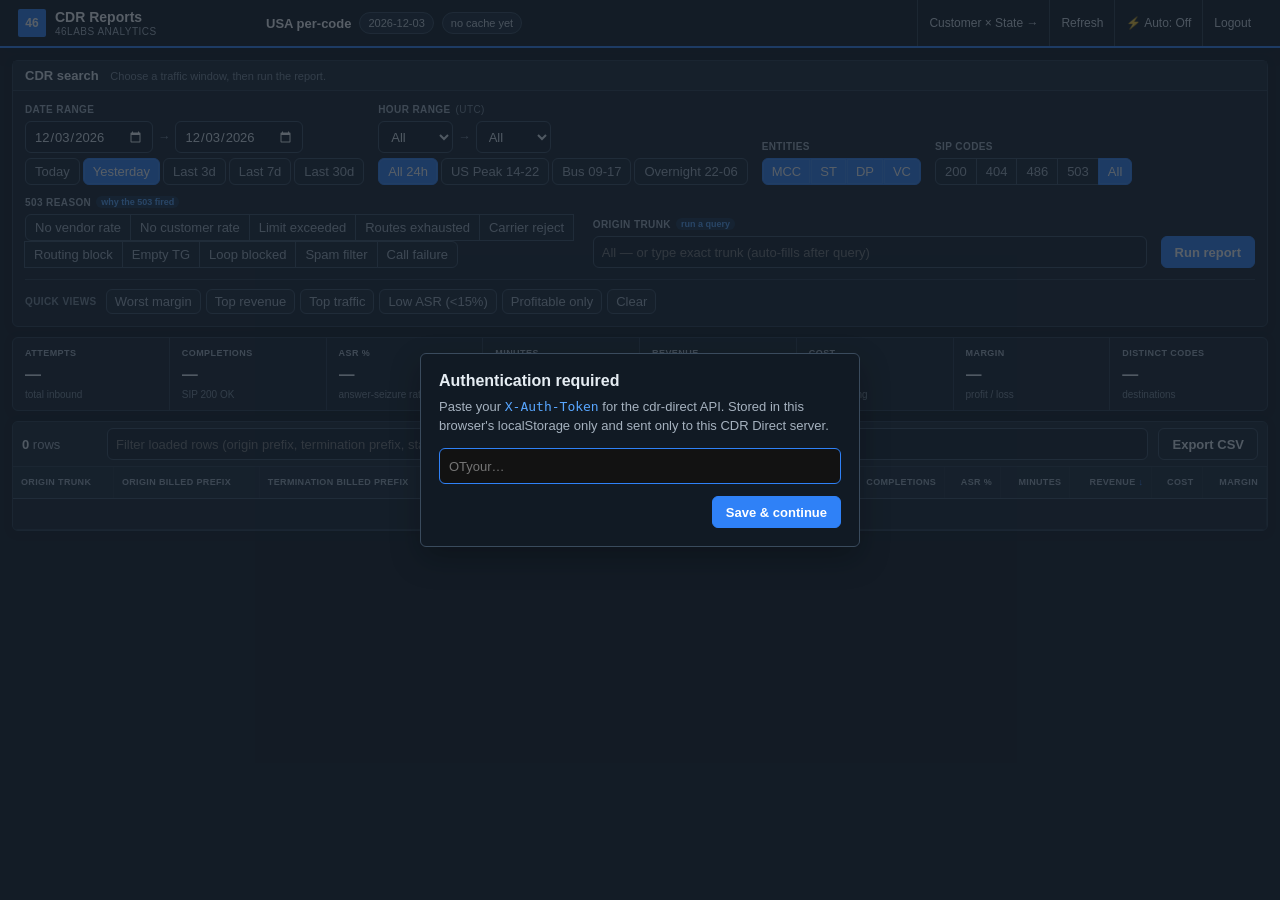
<file: templates/index.html>
<!DOCTYPE html>
<html lang="en">
<head>
  <meta charset="UTF-8">
  <meta name="viewport" content="width=device-width, initial-scale=1.0">
  <meta name="cdr-auth-mode" content="{{ auth_mode|default('token') }}">
  <title>CDR Reports | 46labs</title>
  <link rel="stylesheet" href="/static/style.css?v=20">
</head>
<body>
  <header>
    <div class="brand">
      <span class="brand-mark">46</span>
      <div>
        <h1>CDR Reports</h1>
        <span class="brand-subtitle">46labs analytics</span>
      </div>
    </div>
    <div class="env-tag">
      <strong>USA per-code</strong>
      <span class="pill" id="window-label">—</span>
      <span class="pill cache-pill" id="cache-pill" title="Cache freshness — click to force refresh">—</span>
    </div>
    <div class="header-actions">
      <a class="link" href="/customer-state" title="Customer × State report">Customer × State →</a>
      <button id="btn-force-refresh" class="link" title="Bypass cache and recompute now">Refresh</button>
      <button id="btn-auto" class="link" title="Auto-refresh on filter change">Auto: Off</button>
      <button id="btn-logout" class="link" title="Forget stored token">Logout</button>
    </div>
  </header>

  <main>
    <section class="filters card">
      <div class="section-heading">
        <div>
          <h2>CDR search</h2>
          <p>Choose a traffic window, then run the report.</p>
        </div>
      </div>
      <div class="row">

        <div class="field">
          <label>Date range</label>
          <div class="input-row">
            <input type="date" id="start-date">
            <span class="muted" style="font-size:0.78rem;">→</span>
            <input type="date" id="end-date">
          </div>
          <div class="preset-bar" id="date-presets">
            <button class="preset" data-preset="today">Today</button>
            <button class="preset active" data-preset="yesterday">Yesterday</button>
            <button class="preset" data-preset="last3">Last 3d</button>
            <button class="preset" data-preset="last7">Last 7d</button>
            <button class="preset" data-preset="last30">Last 30d</button>
          </div>
        </div>

        <div class="field">
          <label>Hour range <span class="muted" style="font-weight:400;">(UTC)</span></label>
          <div class="input-row">
            <select id="start-hour" style="min-width:75px;">
              <option value="">All</option>
            </select>
            <span class="muted" style="font-size:0.78rem;">→</span>
            <select id="end-hour" style="min-width:75px;">
              <option value="">All</option>
            </select>
          </div>
          <div class="preset-bar" id="hour-presets">
            <button class="preset active" data-hour-preset="all">All 24h</button>
            <button class="preset" data-hour-preset="peak-us">US Peak 14-22</button>
            <button class="preset" data-hour-preset="business">Bus 09-17</button>
            <button class="preset" data-hour-preset="overnight">Overnight 22-06</button>
          </div>
        </div>

        <div class="field">
          <label>Entities</label>
          <div class="chip-group" id="entity-chips">
            <button class="chip active" data-entity="MyCallConnect">MCC</button>
            <button class="chip active" data-entity="SalamTalk">ST</button>
            <button class="chip active" data-entity="Dialphone">DP</button>
            <button class="chip active" data-entity="Vestacall">VC</button>
          </div>
        </div>

        <div class="field">
          <label>SIP codes</label>
          <div class="chip-group" id="sip-chips">
            <button class="chip" data-sip="200">200</button>
            <button class="chip" data-sip="404">404</button>
            <button class="chip" data-sip="486">486</button>
            <button class="chip" data-sip="503">503</button>
            <button class="chip active" data-sip="all">All</button>
          </div>
        </div>

        <div class="field grow" id="reason-field" style="display:none">
          <label>
            503 reason
            <span class="customer-badge">why the 503 fired</span>
          </label>
          <div class="chip-group" id="reason-chips">
            <button class="chip" data-reason="NO_VENDOR_RATE">No vendor rate</button>
            <button class="chip" data-reason="NO_CUSTOMER_RATE">No customer rate</button>
            <button class="chip" data-reason="LIMITS_EXCEEDED">Limit exceeded</button>
            <button class="chip" data-reason="ROUTES_EXHAUSTED">Routes exhausted</button>
            <button class="chip" data-reason="CARRIER_REJECT">Carrier reject</button>
            <button class="chip" data-reason="EX_ROUTING_BLOCK">Routing block</button>
            <button class="chip" data-reason="EMPTY_TG_LIST">Empty TG</button>
            <button class="chip" data-reason="LOOP_BLOCKED">Loop blocked</button>
            <button class="chip" data-reason="SPAM_FILTER">Spam filter</button>
            <button class="chip" data-reason="CALL_FAILURE">Call failure</button>
          </div>
        </div>


        <div class="field grow">
          <label for="customer-search">
            Origin trunk
            <span id="customer-badge" class="customer-badge">all entities</span>
          </label>
          <input type="text" id="customer-search" list="customer-list" placeholder="All — or type exact trunk (auto-fills after query)" autocomplete="off">
          <datalist id="customer-list"></datalist>
        </div>

        <div class="field">
          <label>&nbsp;</label>
          <button id="btn-run" class="btn-primary">Run report</button>
        </div>

      </div>

      <div class="quick-actions" id="quick-actions">
        <span class="qa-label">Quick views</span>
        <button class="qa-btn" data-qa="worst-margin">Worst margin</button>
        <button class="qa-btn" data-qa="top-revenue">Top revenue</button>
        <button class="qa-btn" data-qa="top-traffic">Top traffic</button>
        <button class="qa-btn" data-qa="fas-suspect">Low ASR (&lt;15%)</button>
        <button class="qa-btn" data-qa="profitable">Profitable only</button>
        <button class="qa-btn" data-qa="clear">Clear</button>
      </div>

      <div id="status" class="status"></div>
    </section>

    <section class="headline">
      <div class="stat-card">
        <span class="stat-label">Attempts</span>
        <span class="stat-value" id="stat-attempts">—</span>
        <span class="stat-sub" id="stat-attempts-sub">total inbound</span>
      </div>
      <div class="stat-card">
        <span class="stat-label">Completions</span>
        <span class="stat-value" id="stat-completions">—</span>
        <span class="stat-sub" id="stat-completions-sub">SIP 200 OK</span>
      </div>
      <div class="stat-card">
        <span class="stat-label">ASR %</span>
        <span class="stat-value" id="stat-asr">—</span>
        <span class="stat-sub">answer-seizure ratio</span>
      </div>
      <div class="stat-card">
        <span class="stat-label">Minutes</span>
        <span class="stat-value" id="stat-minutes">—</span>
        <span class="stat-sub">billed (completed)</span>
      </div>
      <div class="stat-card">
        <span class="stat-label">Revenue</span>
        <span class="stat-value" id="stat-revenue">—</span>
        <span class="stat-sub">customer billing</span>
      </div>
      <div class="stat-card">
        <span class="stat-label">Cost</span>
        <span class="stat-value" id="stat-cost">—</span>
        <span class="stat-sub">vendor billing</span>
      </div>
      <div class="stat-card">
        <span class="stat-label">Margin</span>
        <span class="stat-value" id="stat-margin">—</span>
        <span class="stat-sub" id="stat-margin-sub">profit / loss</span>
      </div>
      <div class="stat-card">
        <span class="stat-label">Distinct codes</span>
        <span class="stat-value" id="stat-codes">—</span>
        <span class="stat-sub" id="stat-codes-sub">destinations</span>
      </div>
    </section>

    <section class="duration-card card" id="duration-card" style="display:none">
      <div class="section-heading">
        <div>
          <h2>Call duration</h2>
          <p>Distribution of completed (SIP 200) calls by talk time · <span id="dur-acd" class="muted">—</span></p>
        </div>
      </div>
      <div class="duration-bars" id="duration-bars"></div>
    </section>

    <section class="table-card card view-code" id="table-card">
      <div class="table-toolbar">
        <span class="row-count"><strong id="row-count">0</strong> rows</span>
        <input type="text" id="filter-input" placeholder="Filter loaded rows (origin prefix, termination prefix, state, ratecenter, origin trunk)…">
        <button id="btn-csv" class="btn-secondary">Export CSV</button>
      </div>
      <div class="table-scroll" id="table-scroll">
        <table id="results-table">
          <thead>
            <tr id="head-row">
              <th data-sort="customer" class="col-customer">Origin trunk</th>
              <th data-sort="code">Origin billed prefix</th>
              <th data-sort="term_code">Termination billed prefix</th>
              <th data-sort="ocn">OCN</th>
              <th data-sort="state">State</th>
              <th data-sort="ratecenter">Ratecenter</th>
              <th data-sort="x5u_url">STIR X5U</th>
              <th data-sort="attest">Attest</th>
              <th data-sort="attempts" class="num">Attempts</th>
              <th data-sort="completions" class="num">Completions</th>
              <th data-sort="asr_pct" class="num">ASR %</th>
              <th data-sort="minutes" class="num">Minutes</th>
              <th data-sort="revenue" class="num">Revenue</th>
              <th data-sort="cost" class="num">Cost</th>
              <th data-sort="margin" class="num">Margin</th>
            </tr>
          </thead>
          <tbody id="results-body">
            <tr><td colspan="15" class="muted center">No data yet — pick a date and click <strong>Run query</strong> (or enable ⚡ Auto)</td></tr>
          </tbody>
        </table>
      </div>
    </section>
  </main>

  <div id="token-modal" class="modal hidden">
    <div class="modal-content">
      <h2>Authentication required</h2>
      <p>
        Paste your <code>X-Auth-Token</code> for the cdr-direct API.
        Stored in this browser's localStorage only and sent only to this CDR Direct server.
      </p>
      <input type="password" id="token-input" placeholder="OTyour…" autocomplete="off">
      <div class="modal-buttons">
        <button id="btn-token-save" class="btn-primary">Save &amp; continue</button>
      </div>
    </div>
  </div>

  <script src="/static/app.js?v=21"></script>
</body>
</html>
</file>
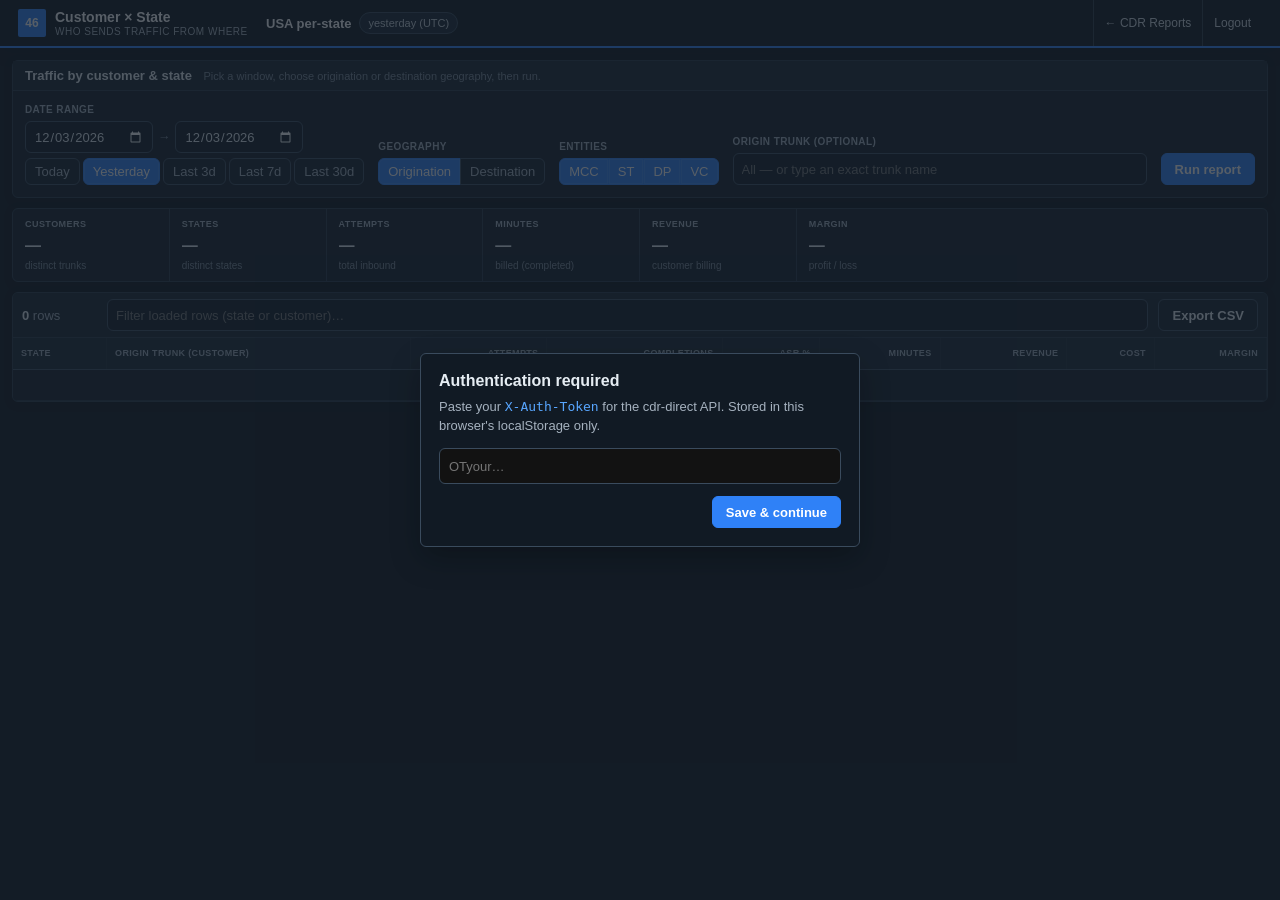
<file: templates/customer_state.html>
<!DOCTYPE html>
<html lang="en">
<head>
  <meta charset="UTF-8">
  <meta name="viewport" content="width=device-width, initial-scale=1.0">
  <meta name="cdr-auth-mode" content="{{ auth_mode|default('token') }}">
  <title>Customer × State | 46labs</title>
  <link rel="stylesheet" href="/static/style.css?v=16">
</head>
<body>
  <header>
    <div class="brand">
      <span class="brand-mark">46</span>
      <div>
        <h1>Customer × State</h1>
        <span class="brand-subtitle">who sends traffic from where</span>
      </div>
    </div>
    <div class="env-tag">
      <strong>USA per-state</strong>
      <span class="pill" id="window-label">—</span>
    </div>
    <div class="header-actions">
      <a class="link" href="/ui" title="Back to the per-code dashboard">← CDR Reports</a>
      <button id="btn-logout" class="link" title="Forget stored token">Logout</button>
    </div>
  </header>

  <main>
    <section class="filters card">
      <div class="section-heading">
        <div>
          <h2>Traffic by customer &amp; state</h2>
          <p>Pick a window, choose origination or destination geography, then run.</p>
        </div>
      </div>
      <div class="row">

        <div class="field">
          <label>Date range</label>
          <div class="input-row">
            <input type="date" id="start-date">
            <span class="muted" style="font-size:0.78rem;">→</span>
            <input type="date" id="end-date">
          </div>
          <div class="preset-bar" id="date-presets">
            <button class="preset" data-preset="today">Today</button>
            <button class="preset active" data-preset="yesterday">Yesterday</button>
            <button class="preset" data-preset="last3">Last 3d</button>
            <button class="preset" data-preset="last7">Last 7d</button>
            <button class="preset" data-preset="last30">Last 30d</button>
          </div>
        </div>

        <div class="field">
          <label>Geography</label>
          <div class="chip-group" id="side-chips">
            <button class="chip active" data-side="orig" title="Where the customer sends FROM (orig_state)">Origination</button>
            <button class="chip" data-side="term" title="Where the call terminates TO (term_state)">Destination</button>
          </div>
        </div>

        <div class="field">
          <label>Entities</label>
          <div class="chip-group" id="entity-chips">
            <button class="chip active" data-entity="MyCallConnect">MCC</button>
            <button class="chip active" data-entity="SalamTalk">ST</button>
            <button class="chip active" data-entity="Dialphone">DP</button>
            <button class="chip active" data-entity="Vestacall">VC</button>
          </div>
        </div>

        <div class="field grow">
          <label for="customer-search">Origin trunk (optional)</label>
          <input type="text" id="customer-search" placeholder="All — or type an exact trunk name" autocomplete="off">
        </div>

        <div class="field">
          <label>&nbsp;</label>
          <button id="btn-run" class="btn-primary">Run report</button>
        </div>

      </div>
      <div id="status" class="status"></div>
    </section>

    <section class="headline">
      <div class="stat-card">
        <span class="stat-label">Customers</span>
        <span class="stat-value" id="stat-customers">—</span>
        <span class="stat-sub">distinct trunks</span>
      </div>
      <div class="stat-card">
        <span class="stat-label">States</span>
        <span class="stat-value" id="stat-states">—</span>
        <span class="stat-sub">distinct states</span>
      </div>
      <div class="stat-card">
        <span class="stat-label">Attempts</span>
        <span class="stat-value" id="stat-attempts">—</span>
        <span class="stat-sub">total inbound</span>
      </div>
      <div class="stat-card">
        <span class="stat-label">Minutes</span>
        <span class="stat-value" id="stat-minutes">—</span>
        <span class="stat-sub">billed (completed)</span>
      </div>
      <div class="stat-card">
        <span class="stat-label">Revenue</span>
        <span class="stat-value" id="stat-revenue">—</span>
        <span class="stat-sub">customer billing</span>
      </div>
      <div class="stat-card">
        <span class="stat-label">Margin</span>
        <span class="stat-value" id="stat-margin">—</span>
        <span class="stat-sub">profit / loss</span>
      </div>
    </section>

    <section class="table-card card" id="table-card">
      <div class="table-toolbar">
        <span class="row-count"><strong id="row-count">0</strong> rows</span>
        <input type="text" id="filter-input" placeholder="Filter loaded rows (state or customer)…">
        <button id="btn-csv" class="btn-secondary">Export CSV</button>
      </div>
      <div class="table-scroll" id="table-scroll">
        <table id="results-table">
          <thead>
            <tr id="head-row">
              <th data-sort="state">State</th>
              <th data-sort="customer">Origin trunk (customer)</th>
              <th data-sort="attempts" class="num">Attempts</th>
              <th data-sort="completions" class="num">Completions</th>
              <th data-sort="asr_pct" class="num">ASR %</th>
              <th data-sort="minutes" class="num">Minutes</th>
              <th data-sort="revenue" class="num">Revenue</th>
              <th data-sort="cost" class="num">Cost</th>
              <th data-sort="margin" class="num">Margin</th>
            </tr>
          </thead>
          <tbody id="results-body">
            <tr><td colspan="9" class="muted center">No data yet — pick a date and click <strong>Run report</strong></td></tr>
          </tbody>
        </table>
      </div>
    </section>
  </main>

  <div id="token-modal" class="modal hidden">
    <div class="modal-content">
      <h2>Authentication required</h2>
      <p>Paste your <code>X-Auth-Token</code> for the cdr-direct API. Stored in this browser's localStorage only.</p>
      <input type="password" id="token-input" placeholder="OTyour…" autocomplete="off">
      <div class="modal-buttons">
        <button id="btn-token-save" class="btn-primary">Save &amp; continue</button>
      </div>
    </div>
  </div>

  <script src="/static/customer_state.js?v=2"></script>
</body>
</html>
</file>
<file: static/style.css>
:root {
  color-scheme: dark;
  --page: #0b1118;
  --panel: #111a24;
  --panel-soft: #16212d;
  --nav: #0a1119;
  --nav-hover: #1b2936;
  --line: #263544;
  --line-strong: #3a4b5d;
  --text: #e6edf3;
  --text-soft: #a6b2bf;
  --muted: #7d8b99;
  --blue: #2f81f7;
  --blue-dark: #58a6ff;
  --blue-soft: #142c46;
  --green: #3fb950;
  --green-soft: #132b1d;
  --red: #ff5d5d;
  --red-soft: #321b21;
  --amber: #e3a72f;
  --amber-soft: #302715;
  --radius: 6px;
}

* { box-sizing: border-box; }
html, body { margin: 0; min-height: 100%; }

body {
  background: var(--page);
  color: var(--text);
  font-family: Arial, Helvetica, sans-serif;
  font-size: 13px;
  -webkit-font-smoothing: antialiased;
}

button, input, select { font: inherit; }
button { touch-action: manipulation; }

header {
  min-height: 48px;
  display: flex;
  align-items: center;
  gap: 18px;
  padding: 0 18px;
  color: #fff;
  background: var(--nav);
  border-bottom: 2px solid var(--blue);
  box-shadow: 0 3px 16px rgba(0, 0, 0, .24);
  position: sticky;
  top: 0;
  z-index: 50;
}

.brand {
  min-width: 230px;
  display: flex;
  align-items: center;
  gap: 9px;
}

.brand-mark {
  width: 28px;
  height: 28px;
  display: inline-flex;
  align-items: center;
  justify-content: center;
  border-radius: 2px;
  color: #fff;
  background: var(--blue);
  font-size: 12px;
  font-weight: 700;
}

.brand h1 {
  margin: 0;
  font-size: 14px;
  line-height: 16px;
  font-weight: 600;
}

.brand-subtitle {
  display: block;
  margin-top: 1px;
  color: #aeb9c3;
  font-size: 10px;
  line-height: 11px;
  text-transform: uppercase;
  letter-spacing: .05em;
}

.env-tag {
  flex: 1;
  display: flex;
  align-items: center;
  gap: 8px;
  color: #cbd3da;
}

.env-tag strong {
  color: #fff;
  font-weight: 600;
}

.pill {
  min-height: 22px;
  display: inline-flex;
  align-items: center;
  padding: 2px 8px;
  color: #cbd3da;
  background: #152230;
  border: 1px solid #354555;
  border-radius: 11px;
  font-size: 11px;
}

.cache-pill { cursor: pointer; }
.cache-pill.fresh { color: #84d99c; border-color: #39704a; }
.cache-pill.stale { color: #ffd071; border-color: #765d2b; }
.cache-pill.miss { color: #8fc4fa; border-color: #3f668b; }
.cache-pill.refreshing::before {
  content: '';
  width: 7px;
  height: 7px;
  margin-right: 5px;
  border: 1px solid currentColor;
  border-top-color: transparent;
  border-radius: 50%;
  animation: spin .8s linear infinite;
}

.header-actions { display: flex; align-items: stretch; align-self: stretch; }
.link {
  display: flex;
  align-items: center;
  padding: 0 11px;
  color: #d5dde4;
  background: transparent;
  border: 0;
  border-left: 1px solid #2d3a46;
  font: inherit;
  font-size: 12px;
  line-height: 1;
  text-decoration: none;
  white-space: nowrap;
  cursor: pointer;
}
.link:hover { color: #fff; background: var(--nav-hover); text-decoration: none; }
.link:visited { color: #d5dde4; }

main {
  width: 100%;
  max-width: 1920px;
  margin: 0 auto;
  padding: 12px;
}

.card {
  margin-bottom: 10px;
  padding: 12px;
  background: var(--panel);
  border: 1px solid var(--line);
  border-radius: var(--radius);
  box-shadow: 0 2px 8px rgba(0, 0, 0, .16);
}

.filters {
  position: sticky;
  top: 51px;
  z-index: 40;
}

.section-heading {
  display: flex;
  align-items: center;
  min-height: 30px;
  margin: -12px -12px 11px;
  padding: 7px 12px;
  background: var(--panel-soft);
  border-bottom: 1px solid var(--line);
}

.section-heading h2 {
  margin: 0;
  font-size: 13px;
  font-weight: 600;
}

.section-heading p {
  display: inline;
  margin: 0 0 0 8px;
  color: var(--muted);
  font-size: 11px;
}

.section-heading h2, .section-heading p { display: inline-block; }

.filters .row {
  display: flex;
  flex-wrap: wrap;
  align-items: flex-end;
  gap: 10px 14px;
}

.field {
  min-width: 0;
  display: flex;
  flex-direction: column;
  gap: 5px;
}

.field.grow { flex: 1 1 250px; min-width: 210px; }
.field label {
  min-height: 14px;
  display: flex;
  align-items: center;
  gap: 5px;
  color: var(--text-soft);
  font-size: 10px;
  font-weight: 700;
  letter-spacing: .04em;
  text-transform: uppercase;
}

.input-row { display: flex; align-items: center; gap: 5px; }
.customer-badge {
  padding: 1px 5px;
  color: var(--blue-dark);
  background: var(--blue-soft);
  border-radius: 8px;
  font-size: 9px;
  font-weight: 600;
  letter-spacing: 0;
  text-transform: none;
}
.customer-badge.empty { color: var(--red); background: var(--red-soft); }

.field input[type="date"],
.field input[type="text"],
.field select,
.table-toolbar input[type="text"] {
  height: 32px;
  min-width: 125px;
  padding: 5px 8px;
  color: var(--text);
  background: #0e1721;
  border: 1px solid var(--line-strong);
  border-radius: var(--radius);
  outline: 0;
}

.field input[type="text"] { width: 100%; }
.field input:focus, .field select:focus, .table-toolbar input:focus {
  border-color: var(--blue);
  box-shadow: 0 0 0 1px var(--blue);
}

.preset-bar {
  display: flex;
  flex-wrap: wrap;
  gap: 3px;
}

.preset, .chip, .qa-btn {
  min-height: 27px;
  padding: 4px 9px;
  color: var(--text-soft);
  background: #121d28;
  border: 1px solid var(--line-strong);
  border-radius: var(--radius);
  cursor: pointer;
  white-space: nowrap;
}

.preset:hover, .chip:hover, .qa-btn:hover {
  color: var(--blue-dark);
  border-color: var(--blue);
}

.preset.active, .chip.active {
  color: #fff;
  background: var(--blue);
  border-color: var(--blue);
  box-shadow: inset 0 0 0 1px rgba(255, 255, 255, .08);
}

.chip-group {
  display: flex;
  flex-wrap: wrap;
  gap: 0;
}

.chip-group .chip { margin-left: -1px; border-radius: 0; }
.chip-group .chip:first-child { margin-left: 0; border-radius: var(--radius) 0 0 var(--radius); }
.chip-group .chip:last-child { border-radius: 0 var(--radius) var(--radius) 0; }

.btn-primary, .btn-secondary {
  min-height: 32px;
  padding: 5px 13px;
  border: 1px solid transparent;
  border-radius: var(--radius);
  font-weight: 600;
  cursor: pointer;
  white-space: nowrap;
}

.btn-primary { color: #fff; background: var(--blue); border-color: var(--blue); }
.btn-primary:hover { background: var(--blue-dark); border-color: var(--blue-dark); }
.btn-primary:disabled { opacity: .55; cursor: wait; }
.btn-secondary { color: var(--text); background: #121d28; border-color: var(--line-strong); }
.btn-secondary:hover { color: var(--blue-dark); border-color: var(--blue); }

.quick-actions {
  display: flex;
  align-items: center;
  flex-wrap: wrap;
  gap: 5px;
  margin-top: 11px;
  padding-top: 9px;
  border-top: 1px solid var(--line);
}

.qa-label {
  margin-right: 4px;
  color: var(--muted);
  font-size: 10px;
  font-weight: 700;
  letter-spacing: .04em;
  text-transform: uppercase;
}

.qa-btn { min-height: 25px; padding: 3px 8px; background: var(--panel-soft); }
.qa-btn .icon { display: none; }

.status {
  min-height: 28px;
  margin-top: 9px;
  padding: 6px 9px;
  color: var(--text-soft);
  background: var(--panel-soft);
  border-left: 3px solid var(--line-strong);
}
.status:empty { display: none; }
.status.error { color: var(--red); background: var(--red-soft); border-color: var(--red); }
.status.success { color: var(--green); background: var(--green-soft); border-color: var(--green); }
.status.loading { color: var(--amber); background: var(--amber-soft); border-color: var(--amber); }
.status.loading::before {
  content: '';
  width: 10px;
  height: 10px;
  display: inline-block;
  margin-right: 7px;
  border: 2px solid currentColor;
  border-top-color: transparent;
  border-radius: 50%;
  vertical-align: -2px;
  animation: spin .8s linear infinite;
}
@keyframes spin { to { transform: rotate(360deg); } }

.headline {
  display: grid;
  grid-template-columns: repeat(8, minmax(120px, 1fr));
  margin-bottom: 10px;
  background: var(--panel);
  border: 1px solid var(--line);
  border-radius: var(--radius);
  box-shadow: 0 2px 8px rgba(0, 0, 0, .16);
}

.stat-card {
  min-width: 0;
  padding: 10px 12px;
  border-right: 1px solid var(--line);
}
.stat-card:last-child { border-right: 0; }
.stat-label {
  display: block;
  margin-bottom: 5px;
  color: var(--text-soft);
  font-size: 9px;
  font-weight: 700;
  letter-spacing: .05em;
  text-transform: uppercase;
}
.stat-value {
  display: block;
  overflow: hidden;
  color: var(--text);
  font-size: clamp(15px, 1.25vw, 21px);
  line-height: 23px;
  font-weight: 600;
  font-variant-numeric: tabular-nums;
  text-overflow: ellipsis;
  white-space: nowrap;
}
.stat-value.positive { color: var(--green); }
.stat-value.negative { color: var(--red); }
.stat-sub {
  display: block;
  overflow: hidden;
  margin-top: 3px;
  color: var(--muted);
  font-size: 10px;
  text-overflow: ellipsis;
  white-space: nowrap;
}

.table-card { padding: 0; overflow: hidden; }
.table-toolbar {
  min-height: 45px;
  display: flex;
  align-items: center;
  gap: 10px;
  padding: 6px 9px;
  background: var(--panel-soft);
  border-bottom: 1px solid var(--line);
}
.row-count { min-width: 75px; color: var(--text-soft); white-space: nowrap; }
.row-count strong { color: var(--text); }
.table-toolbar input[type="text"] { flex: 1; min-width: 100px; }
.table-scroll { max-height: calc(100vh - 382px); overflow: auto; }

table {
  width: 100%;
  border-collapse: collapse;
  background: var(--panel);
  font-size: 11px;
}

table th, table td {
  height: 31px;
  padding: 5px 8px;
  border-right: 1px solid #1d2a36;
  border-bottom: 1px solid #22303d;
  font-variant-numeric: tabular-nums;
  text-align: left;
}

table th {
  position: sticky;
  top: 0;
  z-index: 2;
  color: #9eacba;
  background: #17232f;
  border-bottom-color: var(--line-strong);
  font-size: 9px;
  font-weight: 700;
  letter-spacing: .04em;
  text-transform: uppercase;
  white-space: nowrap;
  cursor: pointer;
  user-select: none;
}

table th:hover { color: var(--blue-dark); background: #1d3042; }
table th.num, table td.num { text-align: right; }
table th.sort-asc::after { content: ' \2191'; color: var(--blue); }
table th.sort-desc::after { content: ' \2193'; color: var(--blue); }
table tbody tr:nth-child(even) { background: #0f1822; }
table tbody tr:hover { background: var(--blue-soft); }
table tbody tr.row-loss { background: rgba(248, 81, 73, .08); }
table tbody tr.row-gain { background: rgba(63, 185, 80, .07); }
table td { color: #d6dee6; }
table td.positive { color: var(--green); font-weight: 600; }
table td.negative { color: var(--red); font-weight: 600; }
table td.warn { color: var(--amber); font-weight: 600; }
table td.code { color: var(--blue-dark); font-family: Consolas, monospace; }
table td.customer {
  min-width: 170px;
  max-width: 260px;
  overflow: hidden;
  font-weight: 600;
  text-overflow: ellipsis;
  white-space: nowrap;
}

.muted { color: var(--muted); }
.center { text-align: center; }
.hidden { display: none !important; }
.spacer { flex: 1; }
.col-customer { display: none; }
.view-customer-code .col-customer { display: table-cell; }

.modal {
  position: fixed;
  inset: 0;
  z-index: 100;
  display: flex;
  align-items: center;
  justify-content: center;
  padding: 20px;
  background: rgba(23, 33, 43, .72);
}
.modal.hidden { display: none; }
.modal-content {
  width: 100%;
  max-width: 440px;
  padding: 18px;
  background: var(--panel);
  border: 1px solid var(--line-strong);
  border-radius: var(--radius);
  box-shadow: 0 12px 30px rgba(0, 0, 0, .25);
}
.modal-content h2 { margin: 0 0 8px; font-size: 16px; }
.modal-content p { margin: 0 0 13px; color: var(--text-soft); line-height: 1.45; }
.modal-content code { color: var(--blue-dark); font-family: Consolas, monospace; }
.modal-content input {
  width: 100%;
  height: 36px;
  margin-bottom: 12px;
  padding: 6px 9px;
  border: 1px solid var(--line-strong);
  border-radius: var(--radius);
}
.modal-content input:focus { border-color: var(--blue); outline: 0; }
.modal-buttons { display: flex; justify-content: flex-end; }

.table-scroll.is-loading { position: relative; min-height: 180px; }
.table-scroll.is-loading::after {
  content: 'Loading report...';
  position: absolute;
  inset: 0;
  display: flex;
  align-items: center;
  justify-content: center;
  color: var(--text-soft);
  background: rgba(11, 17, 24, .86);
}

* {
  scrollbar-width: thin;
  scrollbar-color: #42566a #0d151e;
}
*::-webkit-scrollbar { width: 10px; height: 10px; }
*::-webkit-scrollbar-track { background: #0d151e; }
*::-webkit-scrollbar-thumb { background: #42566a; border: 2px solid #0d151e; border-radius: 8px; }
*::-webkit-scrollbar-thumb:hover { background: #587087; }

@media (max-width: 1180px) {
  .headline { grid-template-columns: repeat(4, 1fr); }
  .stat-card:nth-child(4) { border-right: 0; }
  .stat-card:nth-child(-n+4) { border-bottom: 1px solid var(--line); }
  .table-scroll { max-height: calc(100vh - 445px); }
}

@media (max-width: 760px) {
  header { min-height: 46px; padding: 0 10px; gap: 8px; }
  .brand { min-width: auto; flex: 1; }
  .brand-subtitle, .env-tag { display: none; }
  .header-actions .link { padding: 0 7px; font-size: 11px; }
  main { padding: 7px; }
  .filters { position: static; }
  .field, .field.grow { flex: 1 1 100%; min-width: 100%; }
  .input-row input, .input-row select { flex: 1; }
  .headline { grid-template-columns: repeat(2, 1fr); }
  .stat-card, .stat-card:nth-child(4) { border-right: 1px solid var(--line); border-bottom: 1px solid var(--line); }
  .stat-card:nth-child(even) { border-right: 0; }
  .stat-card:nth-last-child(-n+2) { border-bottom: 0; }
  .table-scroll { max-height: 55vh; }
}

/* ─── Call-duration distribution panel ─── */
.duration-card { margin-bottom: 14px; }
.duration-bars { display: flex; flex-direction: column; gap: 8px; margin-top: 6px; }
.dur-row { display: grid; grid-template-columns: 68px 1fr 130px; align-items: center; gap: 12px; }
.dur-label { font-size: 0.82rem; color: var(--text-soft); font-variant-numeric: tabular-nums; }
.dur-track { height: 14px; background: var(--panel-soft); border: 1px solid var(--line); border-radius: 4px; overflow: hidden; }
.dur-fill { display: block; height: 100%; background: var(--blue); border-radius: 3px 0 0 3px; transition: width .3s ease; }
.dur-val { font-size: 0.82rem; text-align: right; font-variant-numeric: tabular-nums; }

/* OCN inline column */
td.ocn { min-width: 215px; }
td.ocn .ocn-name { font-size: 0.72rem; display: block; }
/* Reclaim width from the URL column so the carrier name fits in full */
td.x5u { max-width: 190px; overflow: hidden; text-overflow: ellipsis; white-space: nowrap; }

@media (prefers-reduced-motion: reduce) {
  *, *::before, *::after { animation-duration: .01ms !important; }
  .dur-fill { transition: none; }
}
</file>
